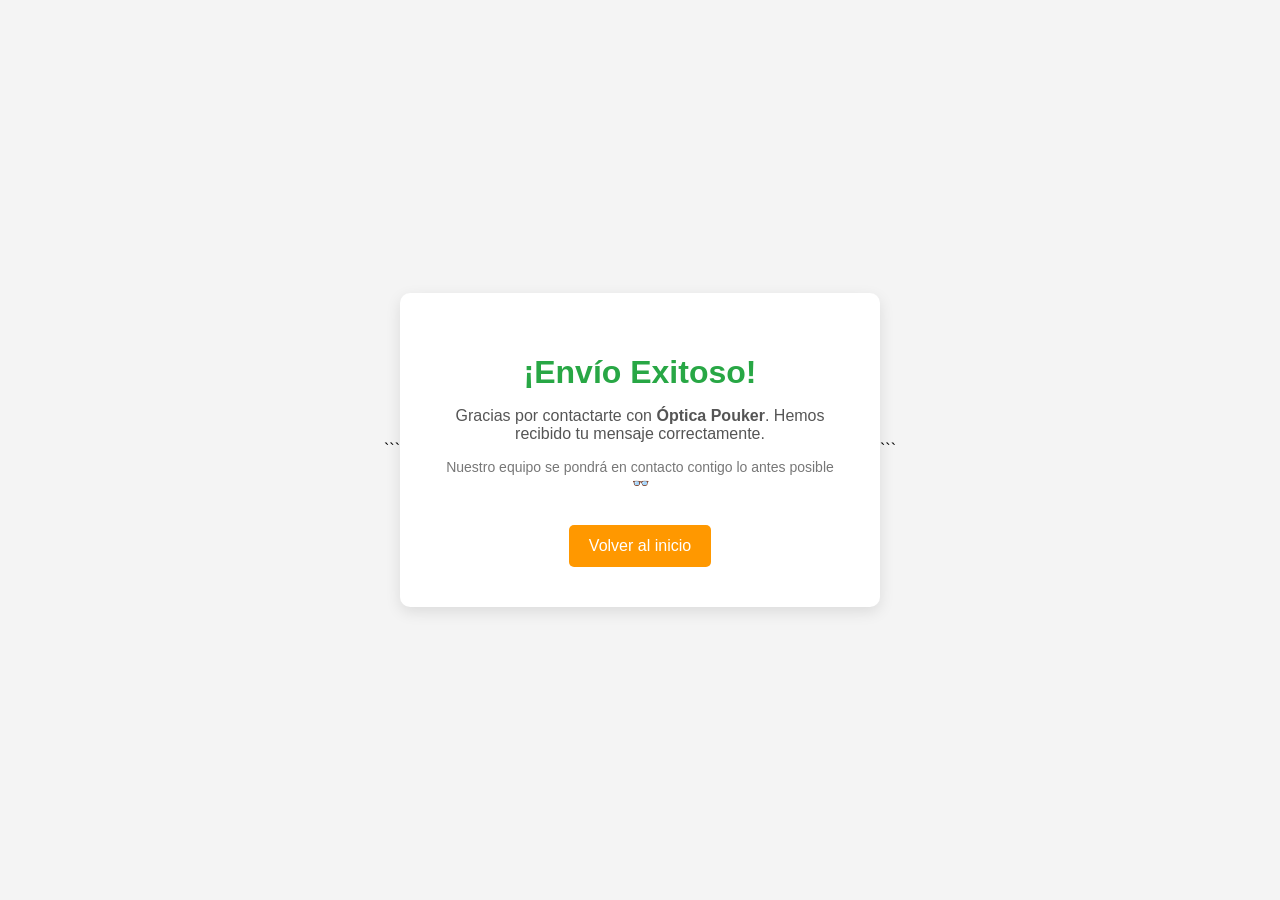
<file: inicio/gracias.html>
<!DOCTYPE html>

<html lang="es">
<head>
    <meta charset="UTF-8">
    <title>Envío Exitoso - Óptica Pouker</title>
</head>

<body style="margin:0; font-family:Arial, sans-serif; background-color:#f4f4f4; display:flex; justify-content:center; align-items:center; height:100vh;">

```
<div style="background:white; padding:40px; border-radius:10px; text-align:center; width:90%; max-width:400px; box-shadow:0px 5px 15px rgba(0,0,0,0.1);">

    <h1 style="color:#28a745; margin-bottom:10px;">¡Envío Exitoso!</h1>

    <p style="color:#555; font-size:16px;">
        Gracias por contactarte con <strong>Óptica Pouker</strong>.  
        Hemos recibido tu mensaje correctamente.
    </p>

    <p style="color:#777; font-size:14px;">
        Nuestro equipo se pondrá en contacto contigo lo antes posible 👓
    </p>

    <a href="index.html"
       style="display:inline-block; margin-top:20px; padding:12px 20px; background-color:#ff9800; color:white; text-decoration:none; border-radius:5px;">
       Volver al inicio
    </a>

</div>
```

</body>
</html>
</file>
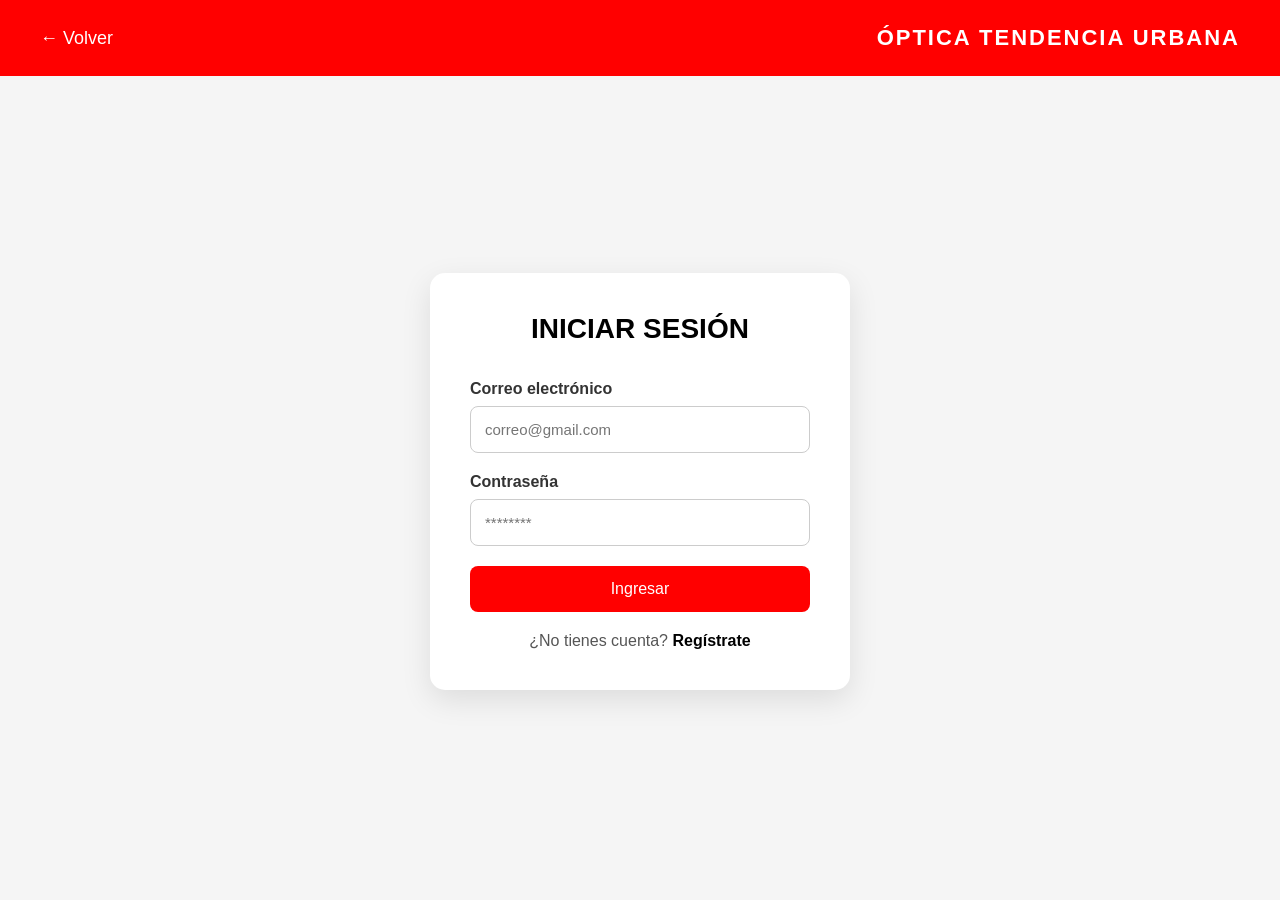
<file: inicio/login.html>
<!DOCTYPE html>
<html lang="es">
<head>
    <meta charset="UTF-8">
    <meta name="viewport" content="width=device-width, initial-scale=1.0">
    <title>Login - Óptica Tendencia Urbana</title>

    <link rel="stylesheet" href="login.css">
</head>
<body>

    <header class="header-login">
        <a href="index.html" class="volver">← Volver</a>

        <h1>ÓPTICA TENDENCIA URBANA</h1>
    </header>

    <main class="contenedor-login">

        <div class="login-card">

            <h2>INICIAR SESIÓN</h2>

            <form>

                <div class="grupo-input">
                    <label>Correo electrónico</label>
                    <input type="email" placeholder="correo@gmail.com">
                </div>

                <div class="grupo-input">
                    <label>Contraseña</label>
                    <input type="password" placeholder="********">
                </div>

                <button type="submit" class="btn-login">
                    Ingresar
                </button>

            </form>

            <p class="registro">
                ¿No tienes cuenta?
                <a href="#">Regístrate</a>
            </p>

        </div>

    </main>

</body>
</html>
</file>
<file: inicio/login.css>
*{
    margin: 0;
    padding: 0;
    box-sizing: border-box;
}

body{
    font-family: Arial, Helvetica, sans-serif;
    background: #f5f5f5;
    min-height: 100vh;
}

/* HEADER */

.header-login{
    width: 100%;
    background: red;
    color: white;
    padding: 25px 40px;

    display: flex;
    justify-content: space-between;
    align-items: center;
}

.header-login h1{
    font-size: 22px;
    letter-spacing: 2px;
}

.volver{
    color: white;
    text-decoration: none;
    font-size: 18px;
}

/* LOGIN */

.contenedor-login{
    width: 100%;
    min-height: calc(100vh - 90px);

    display: flex;
    justify-content: center;
    align-items: center;

    padding: 20px;
}

.login-card{
    width: 100%;
    max-width: 420px;

    background: white;

    padding: 40px;

    border-radius: 15px;

    box-shadow: 0 10px 30px rgba(0,0,0,0.1);
}

.login-card h2{
    text-align: center;
    margin-bottom: 35px;

    font-size: 28px;
    color: black;
}

.grupo-input{
    display: flex;
    flex-direction: column;

    margin-bottom: 20px;
}

.grupo-input label{
    margin-bottom: 8px;
    font-weight: bold;
    color: #333;
}

.grupo-input input{
    padding: 14px;

    border: 1px solid #ccc;
    border-radius: 8px;

    outline: none;

    font-size: 15px;

    transition: 0.3s;
}

.grupo-input input:focus{
    border: 1px solid black;
}

.btn-login{
    width: 100%;

    padding: 14px;

    border: none;
    border-radius: 8px;

    background: red;
    color: white;

    font-size: 16px;
    cursor: pointer;

    transition: 0.3s;
}

.btn-login:hover{
    background: #b30e0e;
}

.registro{
    text-align: center;
    margin-top: 20px;

    color: #555;
}

.registro a{
    color: black;
    font-weight: bold;
    text-decoration: none;
}

/* TABLET */

@media (max-width: 768px){

    .header-login{
        flex-direction: column;
        gap: 15px;

        text-align: center;

        padding: 20px;
    }

    .header-login h1{
        font-size: 18px;
    }

    .login-card{
        padding: 30px;
    }

    .login-card h2{
        font-size: 24px;
    }

}

/* MOVIL */

@media (max-width: 480px){

    .contenedor-login{
        padding: 15px;
    }

    .login-card{
        padding: 25px 20px;
        border-radius: 12px;
    }

    .header-login{
        padding: 18px 15px;
    }

    .header-login h1{
        font-size: 15px;
        line-height: 1.5;
    }

    .volver{
        font-size: 16px;
    }

    .login-card h2{
        font-size: 22px;
        margin-bottom: 25px;
    }

    .grupo-input input{
        padding: 12px;
        font-size: 14px;
    }

    .btn-login{
        padding: 12px;
        font-size: 14px;
    }

    .registro{
        font-size: 14px;
    }

}
</file>
